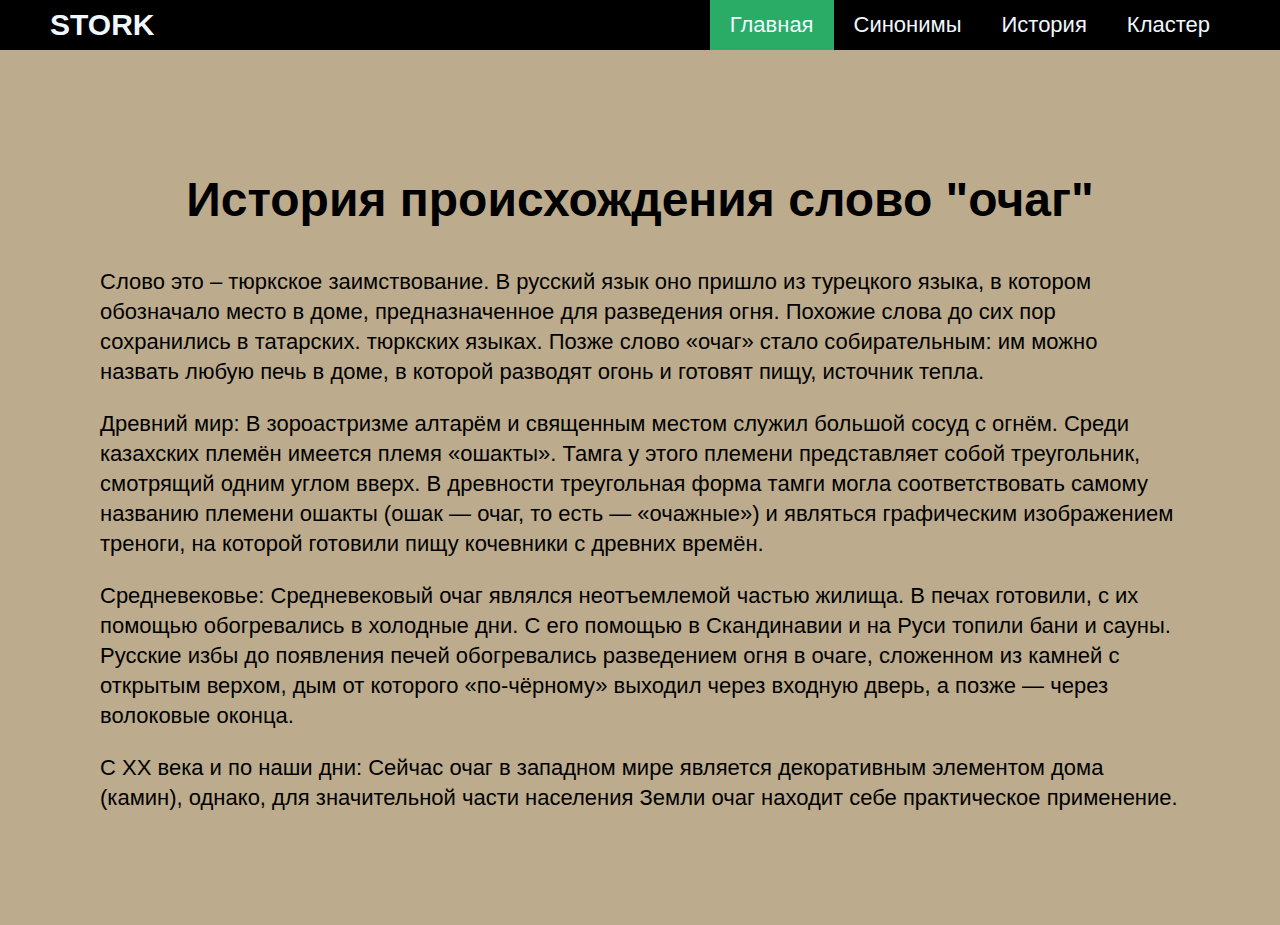
<file: history.html>
<!doctype html>
<html>
    <head>
        <meta charset="utf-8">
        <link rel='stylesheet' href="style.css">
        <meta name="viewport" content="width=device-width, initial-scale=1.0">
        <title>СРСП-1</title>
    </head>

    <body> 

        <div class="intro">
         
            
            <header>
                <a href="#" class="logo">Stork</a>
                <ul>
                    <li class="colors"><a href="index.html">Главная</a></li>
                    <li><a href="sinonym.html">Синонимы</a></li>
                    <li><a href="history.html">История </a></li>
                    <li><a href="klaster.html">Кластер</a></li>
                </ul>
            </header>
            <main>
                <h1>История происхождения слово "очаг"</h1>
                <p>Слово это – тюркское заимствование. В русский язык оно пришло из турецкого языка, в котором обозначало место в доме, предназначенное для разведения огня. Похожие слова до сих пор сохранились в татарских. тюркских языках. Позже слово «очаг» стало собирательным: им можно назвать любую печь в доме, в которой разводят огонь и готовят пищу, источник тепла.</p> 
               
                <p>Древний мир: В зороастризме алтарём и священным местом служил большой сосуд с огнём. Среди казахских племён имеется племя «ошакты». Тамга у этого племени представляет собой треугольник, смотрящий одним углом вверх. В древности треугольная форма тамги могла соответствовать самому названию племени ошакты (ошак — очаг, то есть — «очажные») и являться графическим изображением треноги, на которой готовили пищу кочевники с древних времён.</p>
                
                <p>Средневековье: Средневековый очаг являлся неотъемлемой частью жилища. В печах готовили, с их помощью обогревались в холодные дни. С его помощью в Скандинавии и на Руси топили бани и сауны. Русские избы до появления печей обогревались разведением огня в очаге, сложенном из камней с открытым верхом, дым от которого «по-чёрному» выходил через входную дверь, а позже — через волоковые оконца.</p>
                
                <p>С XX века и по наши дни: Сейчас очаг в западном мире является декоративным элементом дома (камин), однако, для значительной части населения Земли очаг находит себе практическое применение.</p>
            </main>
            
        </div>
   
    </body>

</html>
</file>
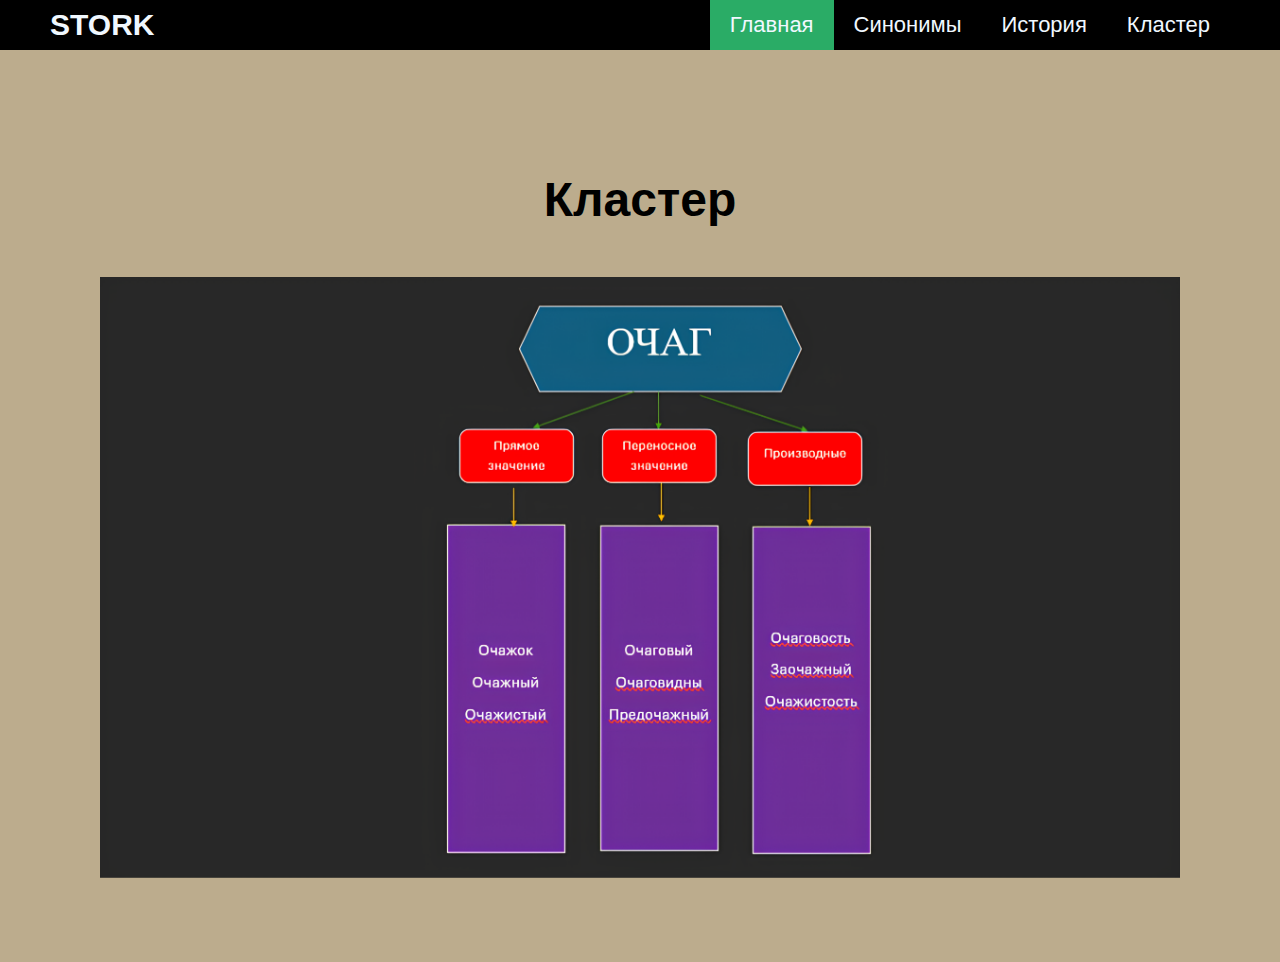
<file: klaster.html>
<!doctype html>
<html>
    <head>
        <meta charset="utf-8">
        <link rel='stylesheet' href="style.css">
        <meta name="viewport" content="width=device-width, initial-scale=1.0">
        <title>СРСП-1</title>
    </head>

    <body> 
        
        <div class="intro">
           
            
            <header>
                <a href="#" class="logo">Stork</a>
                <ul>
                    <li class="colors"><a href="index.html">Главная</a></li>
                    <li><a href="sinonym.html">Синонимы</a></li>
                    <li><a href="history.html">История </a></li>
                    <li><a href="klaster.html">Кластер</a></li>
                </ul>
            </header>
            <main>
                    <h1>Кластер</h1>
                <div class="border">    
                    <img src="photo%20(1).png">
                </div>
            </main>
            
        </div>
   
    </body>

</html>
</file>
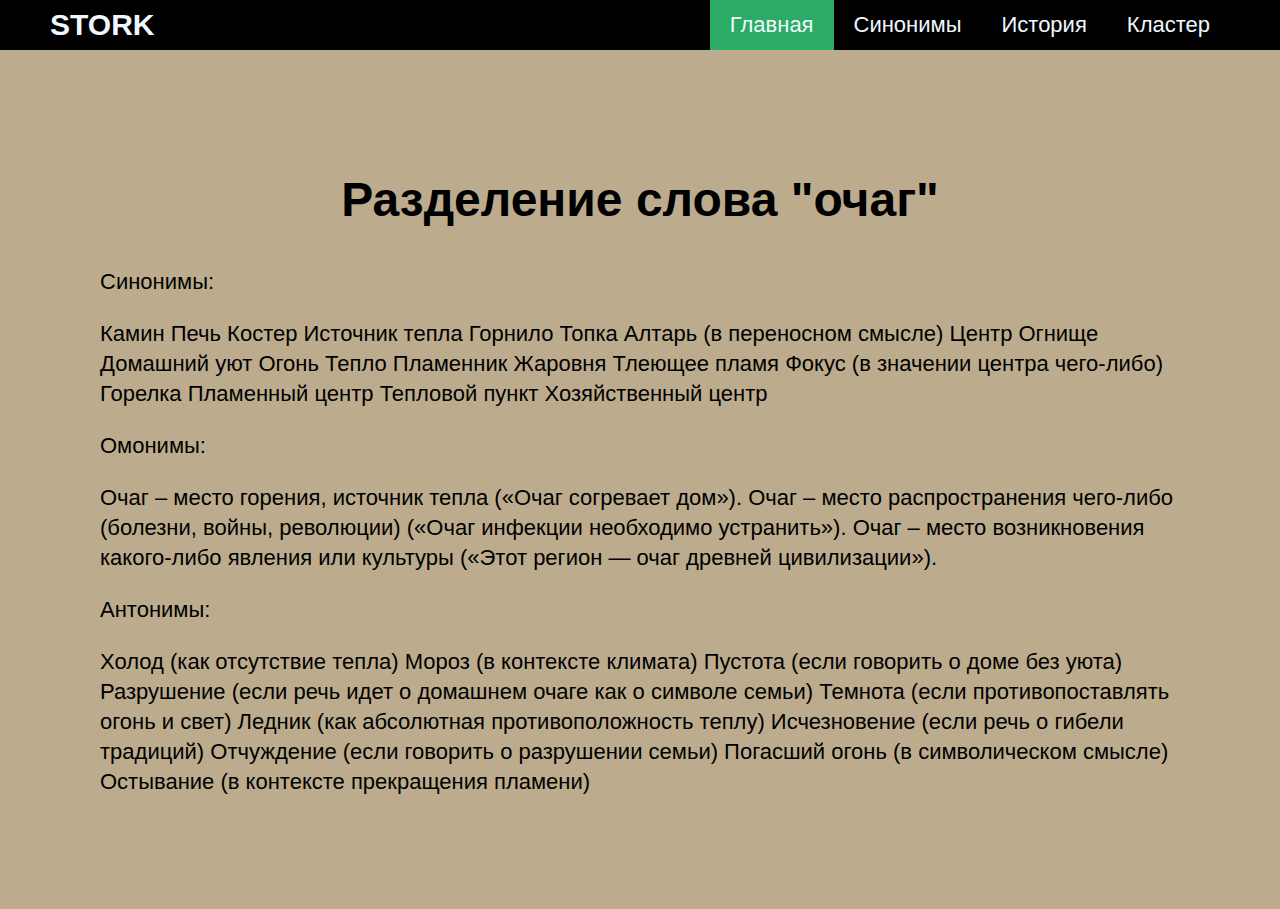
<file: sinonym.html>
<!doctype html>
<html>
    <head>
        <meta charset="utf-8">
        <link rel='stylesheet' href="style.css">
        <meta name="viewport" content="width=device-width, initial-scale=1.0">
        <title>СРСП-1</title>
    </head>

    <body> 

        <div class="intro">
               
            
            <header>
                <a href="#" class="logo">Stork</a>
                <ul>
                    <li class="colors"><a href="index.html">Главная</a></li>
                    <li><a href="sinonym.html">Синонимы</a></li>
                    <li><a href="history.html">История </a></li>
                    <li><a href="klaster.html">Кластер</a></li>
                </ul>
            </header>
            <main>
                <h1>Разделение слова "очаг"</h1>
                <p>Синонимы:</p>
<p>Камин
Печь
Костер
Источник тепла
Горнило
Топка
Алтарь (в переносном смысле)
Центр
Огнище
Домашний уют
Огонь
Тепло
Пламенник
Жаровня
Тлеющее пламя
Фокус (в значении центра чего-либо)
Горелка
Пламенный центр
Тепловой пункт
Хозяйственный центр</p>
<p></p>
<p>Омонимы:</p>
<p>Очаг – место горения, источник тепла («Очаг согревает дом»).
Очаг – место распространения чего-либо (болезни, войны, революции) («Очаг инфекции необходимо устранить»).
Очаг – место возникновения какого-либо явления или культуры («Этот регион — очаг древней цивилизации»).</p>
<p></p>
<p>Антонимы:</p>
<p>Холод (как отсутствие тепла)
Мороз (в контексте климата)
Пустота (если говорить о доме без уюта)
Разрушение (если речь идет о домашнем очаге как о символе семьи)
Темнота (если противопоставлять огонь и свет)
Ледник (как абсолютная противоположность теплу)
Исчезновение (если речь о гибели традиций)
Отчуждение (если говорить о разрушении семьи)
Погасший огонь (в символическом смысле)
Остывание (в контексте прекращения пламени)</p>
            </main>
            
        </div>
   
    </body>

</html>
</file>
<file: style.css>
body {
    margin: 0;
    font-family: Tahoma, sans-serif;
}

.intro {
    max-height: 100vh;
    
    position: relative;
}

.video {
    position: relative;
    
    padding-bottom: 56.25%;
}
        
.video__media {
    width: 100%;
    height: auto;
    
    position: absolute;
    top: 0;
    left: 0;
}

.# {
    margin: 0;
    padding: 0;
    
    
}

header {
    position: sticky;
    top: 0;
    width: 100%;
    height: 50px;
    background: black;
    padding: 0 50px;
    box-sizing: border-box;
    display: flex;
    justify-content: space-between;
    align-items: center;   
}

.logo {
    color: aliceblue;
    text-decoration: none;
    font-weight: 800;
    font-size: 30px;
    text-transform: uppercase;
}

ul {
    display: flex;
    margin: 0;
    padding: 0;
    height: 50px;
}

ul li {
    list-style: none;
    line-height: 50px;
}

ul li a {
    color: aliceblue;
    text-decoration: none;
    padding: 0 20px;
    font-size: 22px;
}

ul li.colors {
    background: #2aac66;
}

ul li:hover {
    background: #ebeb24
}

main {
    width: 100%;
    padding: 90px 100px;
    box-sizing: border-box;
    background: #bcac8d;
}

main h1 {
    font-size: 48px;
    margin-bottom: 40px;
    text-align: center
}

main p {
    font-size: 22px;
    line-height: 30px;
}

img {
    position: relative;
    top: 10px;
    left: 0px;
    height: auto;
    width: 100%;
}
</file>
